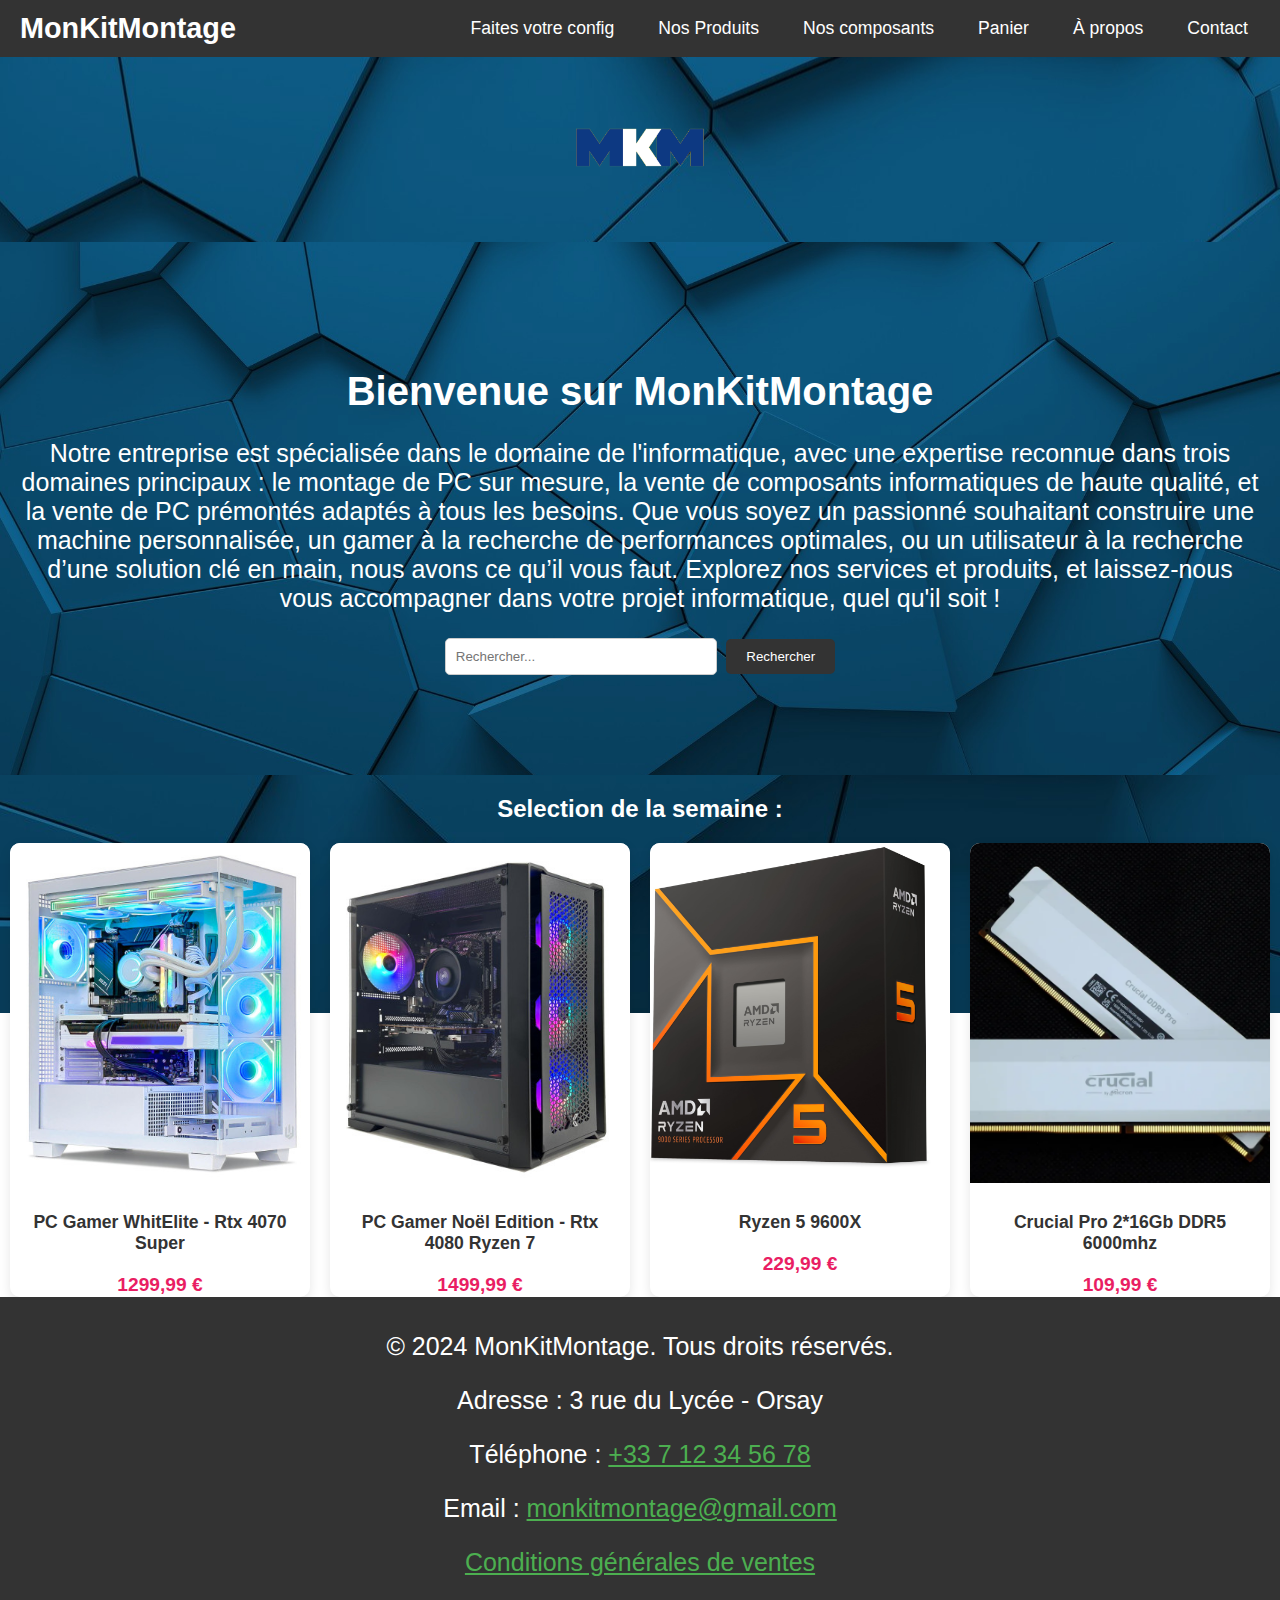
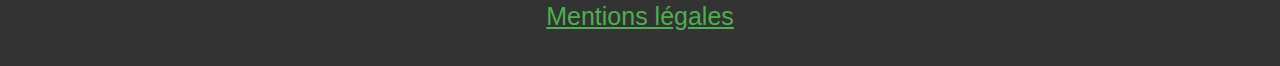
<file: index.html>
<!DOCTYPE html>
<html lang="fr">
    <head>
        <meta charset="UTF-8">
        <meta name="viewport" content="width=device-width, initial-scale=1.0">
        <title>MonKitMontage</title>
        <link rel="stylesheet" href="index.css">
        <script src="loadingPage.js" defer></script>
    </head>
    <body>





        <!-- Navigation Bar -->
        <nav class="navbar">
            <div class="navbar-left">
                <a href="index.html" class="logo">MonKitMontage</a>
            </div>
            <div class="navbar-right">
                <a href="request.html">Faites votre config</a>
                <a href="NosProduits.html">Nos Produits</a>
                <a href="Noscomposants.html">Nos composants</a>
                <a href="Panier.html">Panier</a>
                <a href="about.html">À propos</a>
                <a href="contact.html">Contact</a>
            </div>
        </nav>
    

    <div class="logo-container">
        <a href="index.html">
            <img src="mkm-sans-fond.png" alt="Logo MKM">
        </a>
    </div>

    <div id="loading-screen" class="loading">
        <div class="spinner"></div>
    </div>
    
    

    <!-- Main Content -->
    <header class="header">
        <div class="content">
            <h1>Bienvenue sur MonKitMontage</h1>
            <p>Notre entreprise est spécialisée dans le domaine de l'informatique, avec une expertise reconnue dans trois domaines principaux : le montage de PC sur mesure, la vente de composants informatiques de haute qualité, et la vente de PC prémontés adaptés à tous les besoins. Que vous soyez un passionné souhaitant construire une machine personnalisée, un gamer à la recherche de performances optimales, ou un utilisateur à la recherche d’une solution clé en main, nous avons ce qu’il vous faut.
                Explorez nos services et produits, et laissez-nous vous accompagner dans votre projet informatique, quel qu'il soit !</p>
            <div class="search-bar">
                <input type="text" placeholder="Rechercher..." />
                <button>Rechercher</button>
            </div>
        </div>
    </header>

    <section id="product-list">
        <h2>Selection de la semaine :</h2>
        <div class="product-grid">
            <div class="card">
                <img src="pc-gamer-blackmax-RTX-4070.jpg" alt="Produit 1" class="card-img">
                <div class="card-content">
                    <h3>PC Gamer WhitElite - Rtx 4070 Super</h3>
                    <p class="price">1299,99 €</p>
                </div>
            </div>
            <div class="card">
                <img src="pc-gamer-noel.jpg" alt="Produit 2" class="card-img">
                <div class="card-content">
                    <h3>PC Gamer Noël Edition - Rtx 4080 Ryzen 7 </h3>
                    <p class="price">1499,99 €</p>
                </div>
            </div>
            <div class="card">
                <img src="Ryzen 5 9600x.jpg" alt="Produit 3" class="card-img">
                <div class="card-content">
                    <h3>Ryzen 5 9600X</h3>
                    <p class="price">229,99 €</p>
                </div>
            </div>
            <div class="card">
                <img src="Crucial-DDR5-Pro-Overclocking_Bare-1024x768.jpeg" alt="Produit 4" class="card-img">
                <div class="card-content">
                    <h3>Crucial Pro 2*16Gb DDR5 6000mhz</h3>
                    <p class="price">109,99 €</p>
                </div>
            </div>
        </div>


        
    </section>




    <!-- Footer -->
    <footer>
        <p>© 2024 MonKitMontage. Tous droits réservés.</p>
        <p>Adresse : 3 rue du Lycée - Orsay</p>
        <p>Téléphone : <a href="tel:+33712345678" style="color: #4CAF50;">+33 7 12 34 56 78</a></p>
        <p>Email : <a href="mailto:monkitmontage@gmail.com" style="color: #4CAF50;">monkitmontage@gmail.com</a></p>    
        <a href="CGVMonKitMontage.pdf" style="color: #4CAF50;"><p>Conditions générales de ventes</p></a>
        <a href="fiche_pratique_rgpd.pdf" style="color: #4CAF50;"><p>Mentions légales</p></a>
    </footer>
</body>
</html>
</file>
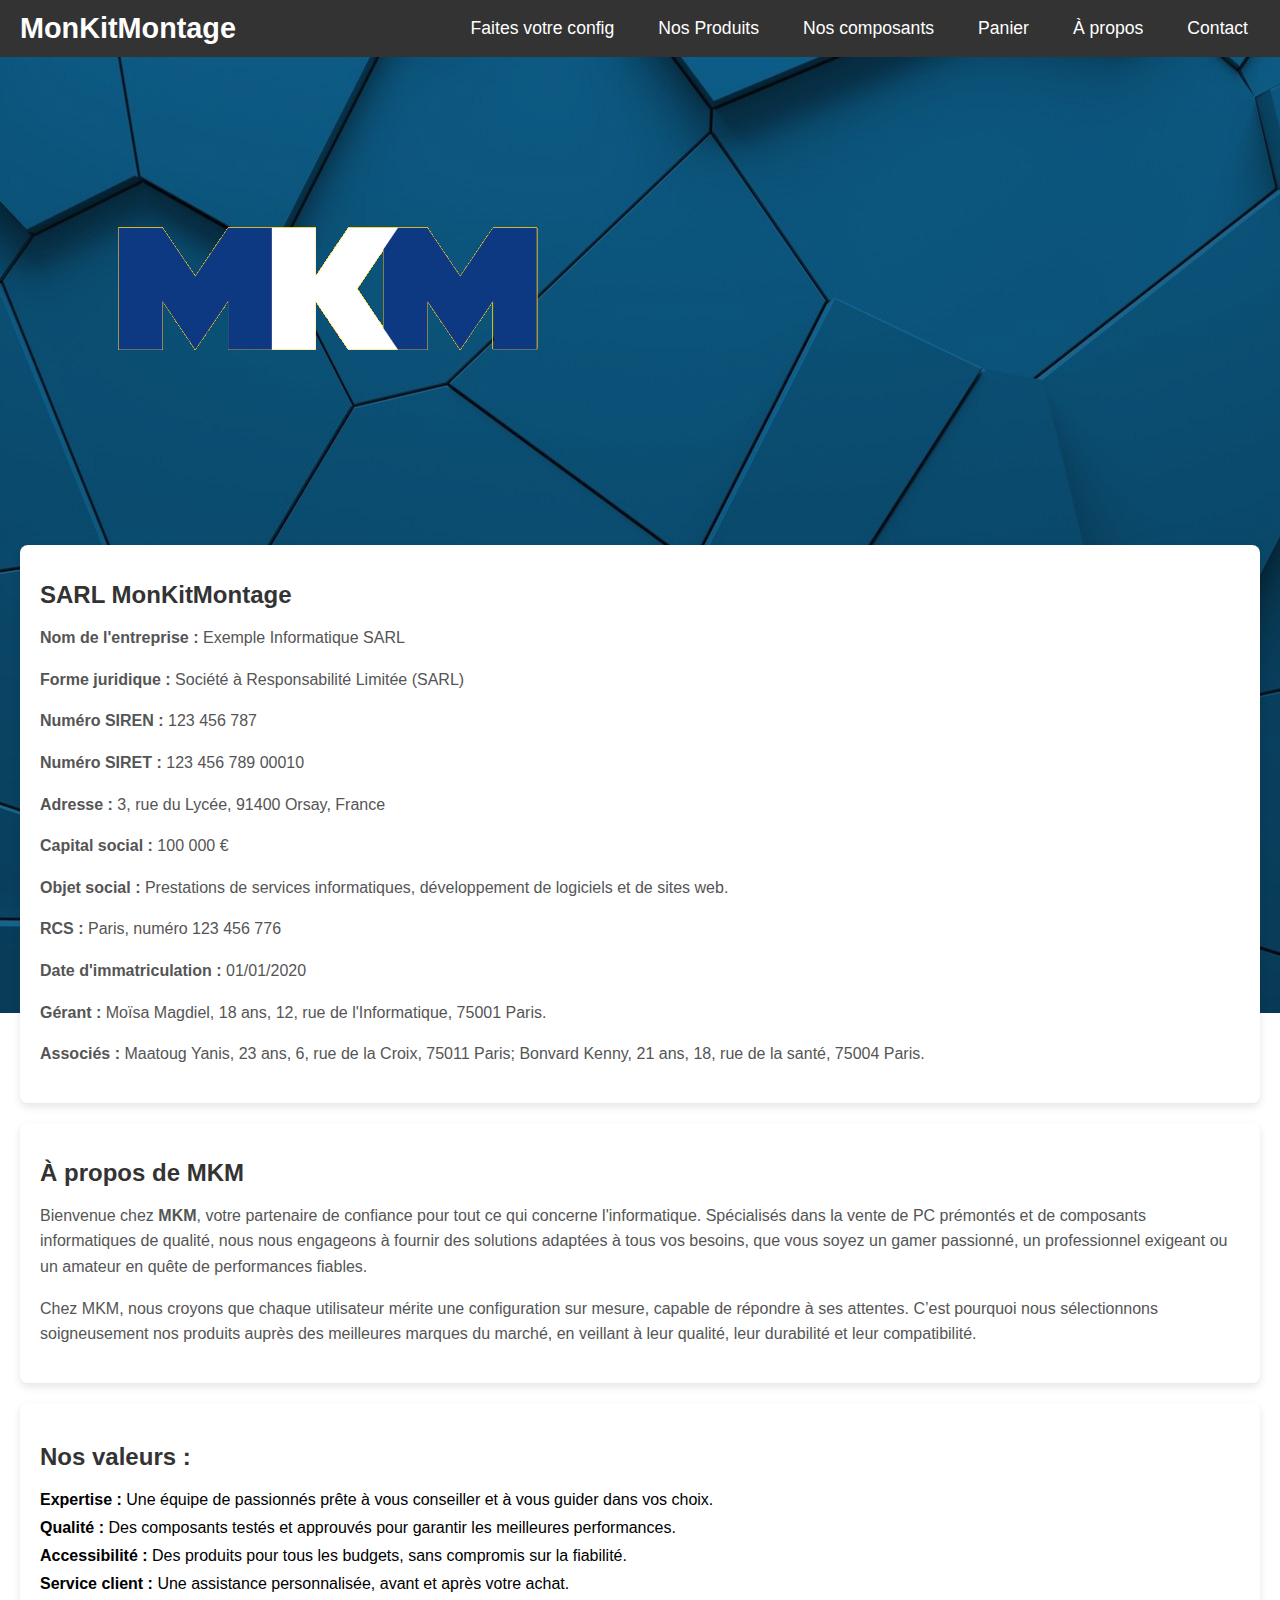
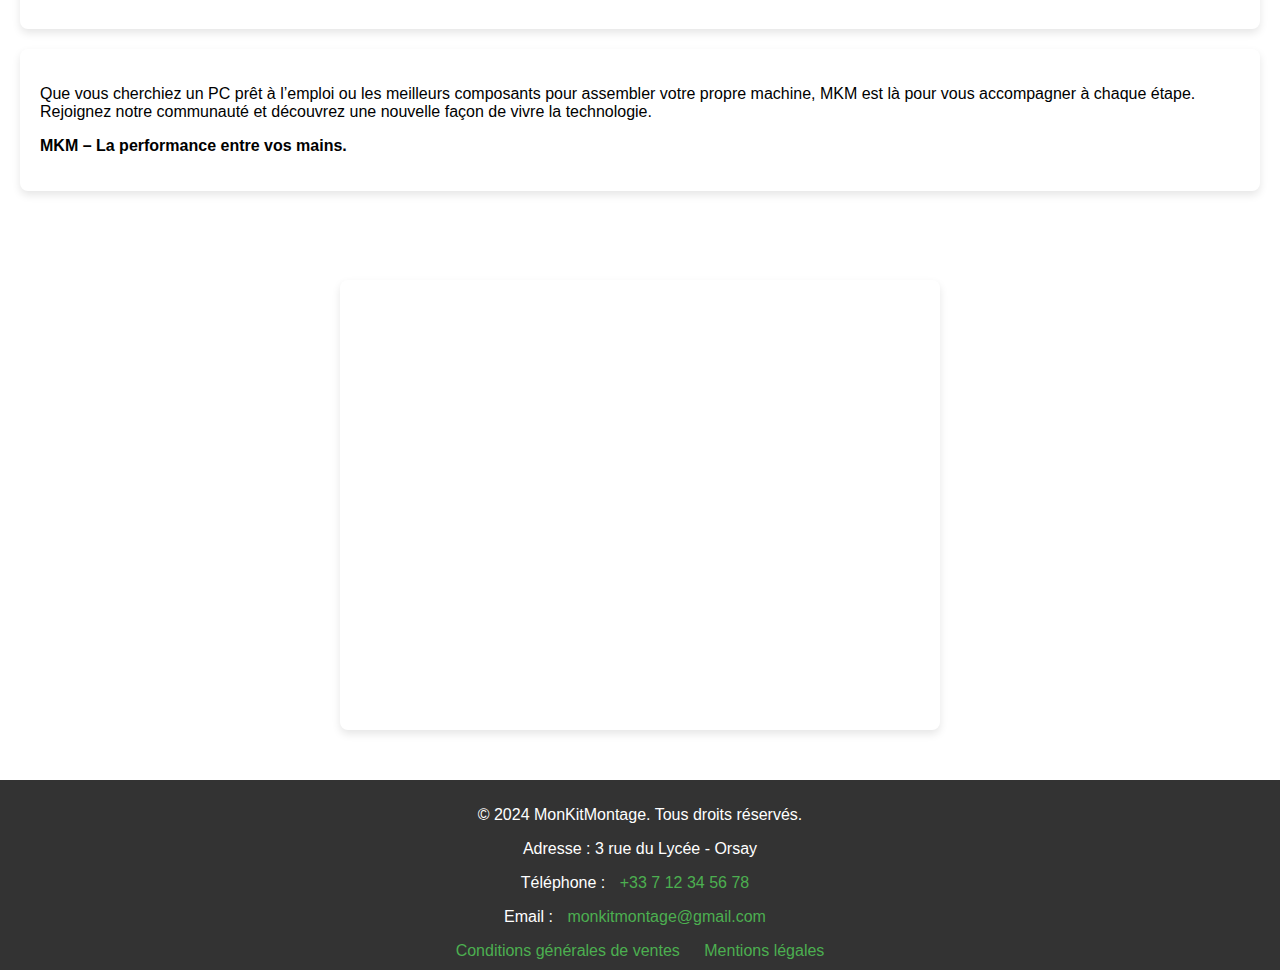
<file: about.html>
<!DOCTYPE html>
<html lang="fr">
<head>
    <meta charset="UTF-8">
    <meta name="viewport" content="width=device-width, initial-scale=1.0">
    <title>À propos - MonKitMontage</title>
    <link rel="stylesheet" href="about.css">
    <script src="loadingPage.js" defer></script>
</head>

<body>

    <nav class="navbar">
        <div class="navbar-left">
            <a href="index.html" class="logo">MonKitMontage</a>
        </div>
        <div class="navbar-right">
            <a href="request.html">Faites votre config</a>
            <a href="NosProduits.html">Nos Produits</a>
            <a href="Noscomposants.html">Nos composants</a>
            <a href="Panier.html">Panier</a>
            <a href="about.html">À propos</a>
            <a href="contact.html">Contact</a>
        </div>
    </nav>

    <div id="loading-screen" class="loading">
        <div class="spinner"></div>
    </div>

    <!-- Logo Section -->
    <div class="logo-container">
        <a href="index.html">
            <img src="mkm-sans-fond.png" alt="Logo MKM">
        </a>
    </div>

    <!-- Information SARL Section -->
    <section id="SARL">
        <div class="section-box">
            <h1>SARL MonKitMontage</h1>
            <div class="section-content">
                <p><strong>Nom de l'entreprise :</strong> Exemple Informatique SARL</p>
                <p><strong>Forme juridique :</strong> Société à Responsabilité Limitée (SARL)</p>
                <p><strong>Numéro SIREN :</strong> 123 456 787</p>
                <p><strong>Numéro SIRET :</strong> 123 456 789 00010</p>
                <p><strong>Adresse :</strong> 3, rue du Lycée, 91400 Orsay, France</p>
                <p><strong>Capital social :</strong> 100 000 €</p>
                <p><strong>Objet social :</strong> Prestations de services informatiques, développement de logiciels et de sites web.</p>
                <p><strong>RCS :</strong> Paris, numéro 123 456 776</p>
                <p><strong>Date d'immatriculation :</strong> 01/01/2020</p>
                <p><strong>Gérant :</strong> Moïsa Magdiel, 18 ans, 12, rue de l'Informatique, 75001 Paris.</p>
                <p><strong>Associés :</strong> Maatoug Yanis, 23 ans, 6, rue de la Croix, 75011 Paris; Bonvard Kenny, 21 ans, 18, rue de la santé, 75004 Paris.</p>
            </div>
        </div>
    </section>

    <!-- About Us Section -->
    <section id="about-us">
        <div class="section-box">
            <h1>À propos de MKM</h1>
            <div class="section-content">
                <p>
                    Bienvenue chez <strong>MKM</strong>, votre partenaire de confiance pour tout ce qui concerne l'informatique.
                    Spécialisés dans la vente de PC prémontés et de composants informatiques de qualité, nous nous engageons à fournir 
                    des solutions adaptées à tous vos besoins, que vous soyez un gamer passionné, un professionnel exigeant ou un 
                    amateur en quête de performances fiables.
                </p>
                <p>
                    Chez MKM, nous croyons que chaque utilisateur mérite une configuration sur mesure, capable de répondre à ses attentes. 
                    C’est pourquoi nous sélectionnons soigneusement nos produits auprès des meilleures marques du marché, en veillant à leur 
                    qualité, leur durabilité et leur compatibilité.
                </p>
            </div>
        </div>

        <!-- Company Values Section -->
        <div class="section-box">
            <h2>Nos valeurs :</h2>
            <ul class="values-list">
                <li><strong>Expertise :</strong> Une équipe de passionnés prête à vous conseiller et à vous guider dans vos choix.</li>
                <li><strong>Qualité :</strong> Des composants testés et approuvés pour garantir les meilleures performances.</li>
                <li><strong>Accessibilité :</strong> Des produits pour tous les budgets, sans compromis sur la fiabilité.</li>
                <li><strong>Service client :</strong> Une assistance personnalisée, avant et après votre achat.</li>
            </ul>
        </div>

        <!-- Final Call Section -->
        <div class="section-box">
            <p>
                Que vous cherchiez un PC prêt à l’emploi ou les meilleurs composants pour assembler votre propre machine, MKM est là 
                pour vous accompagner à chaque étape. Rejoignez notre communauté et découvrez une nouvelle façon de vivre la technologie.
            </p>
            <p><strong>MKM – La performance entre vos mains.</strong></p>
        </div>
    </section>

    <section id="google-map">
        <h4>Notre localisation</h4>
        <div class="map-container">
            <iframe 
                src="https://www.google.com/maps/embed?pb=!1m18!1m12!1m3!1d2633.470184106932!2d2.1846014125431488!3d48.69649347119106!2m3!1f0!2f0!3f0!3m2!1i1024!2i768!4f13.1!3m3!1m2!1s0x47e5d61d23709a97%3A0x6c4d133ec9cf2725!2s3%20Rue%20du%20Lyc%C3%A9e%2C%2091400%20Orsay!5e0!3m2!1sfr!2sfr!4v1733751998031!5m2!1sfr!2sfr" 
                width="600" 
                height="450" 
                style="border:0;" 
                allowfullscreen="" 
                loading="lazy" 
                referrerpolicy="no-referrer-when-downgrade">
            </iframe>
        </div>
    </section>

    <!-- Footer Section -->
    <footer>
        <div class="footer-content">
            <p>© 2024 MonKitMontage. Tous droits réservés.</p>
            <p>Adresse : 3 rue du Lycée - Orsay</p>
            <p>Téléphone : <a href="tel:+33712345678" style="color: #4CAF50;">+33 7 12 34 56 78</a></p>
            <p>Email : <a href="mailto:monkitmontage@gmail.com" style="color: #4CAF50;">monkitmontage@gmail.com</a></p>    
            <a href="CGVMonKitMontage.pdf" style="color: #4CAF50;">Conditions générales de ventes</a>
            <a href="fiche_pratique_rgpd.pdf" style="color: #4CAF50;">Mentions légales</a>
        </div>
    </footer>

</body>
</html>
</file>
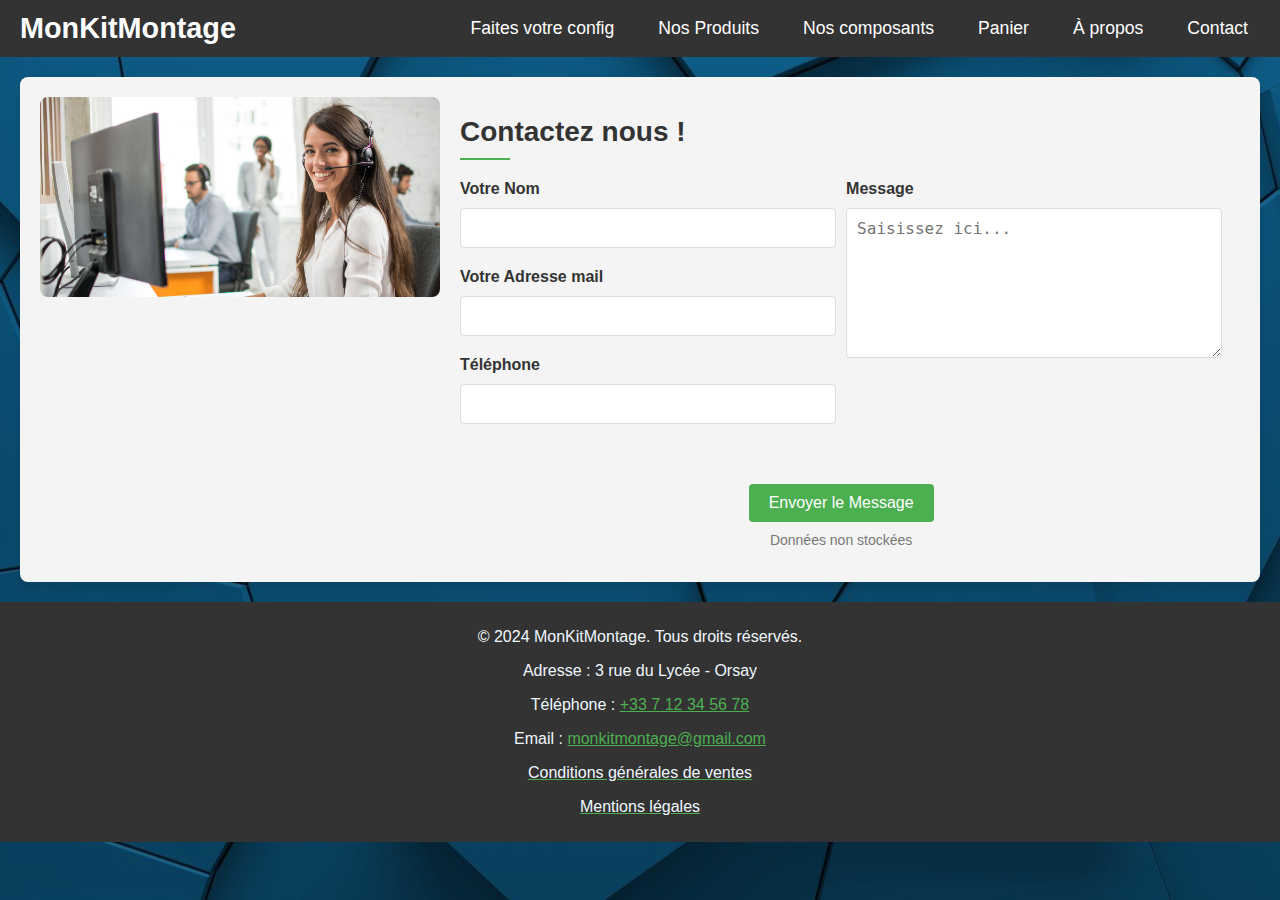
<file: Contact.html>
<!DOCTYPE html>
<html lang="en">
<head>
    <meta charset="UTF-8">
    <meta name="viewport" content="width=device-width, initial-scale=1.0">
    <title>Contact</title>
    <link rel="stylesheet" href="Contact.css">
    <script src="loadingPage.js"></script>
</head>
<body>


      <!-- Navigation Bar -->
      <nav class="navbar">
        <div class="navbar-left">
            <a href="index.html" class="logo">MonKitMontage</a>
        </div>
        <div class="navbar-right">
            <a href="request.html">Faites votre config</a>
            <a href="NosProduits.html">Nos Produits</a>
            <a href="Noscomposants.html">Nos composants</a>
            <a href="Panier.html">Panier</a>
            <a href="about.html">À propos</a>
            <a href="contact.html">Contact</a>
        </div>
    </nav>


    <!-- Section image avec Formulaire -->
    <div id="box">
        <img src="Contact-Service-Client-Telephone-SAV-Service-Electromenager.jpg" alt="Hotline" width="400px" height="400px">
        <div class="text">
            <form action="">
                <h1>Contactez nous !</h1>
                <div class="separation"></div>
                <div class="corps-formulaire">
                    <div class="gauche">
                        <div class="groupe">
                            <label>Votre Nom</label>
                            <input type="text">
                        </div>
                        <div class="groupe">
                            <label>Votre Adresse mail</label>
                            <input type="text">
                        </div>
                        <div class="groupe">
                            <label>Téléphone</label>
                            <input type="text">
                        </div>
                    </div>
                    <div class="droite">
                        <div class="groupe">
                            <label>Message</label>
                            <textarea placeholder="Saisissez ici..."></textarea>
                        </div>
                    </div>
                </div>
                
                <div class="pied-formulaire" align="center">
                    <button>Envoyer le Message</button>
                    <p>Données non stockées</p>
                </div>
            </form>
        </div>
    </div>


<footer>
    <p>© 2024 MonKitMontage. Tous droits réservés.</p>
    <p>Adresse : 3 rue du Lycée - Orsay</p>
    <p>Téléphone : <a href="tel:+33712345678" style="color: #4CAF50;">+33 7 12 34 56 78</a></p>
    <p>Email : <a href="mailto:monkitmontage@gmail.com" style="color: #4CAF50;">monkitmontage@gmail.com</a></p>    
    <a href="CGVMonKitMontage.pdf" style="color: #4CAF50;"><p>Conditions générales de ventes</p></a>
    <a href="fiche_pratique_rgpd.pdf" style="color: #4CAF50;"><p>Mentions légales</p></a>
</footer>
    
</body>
</html>
</file>
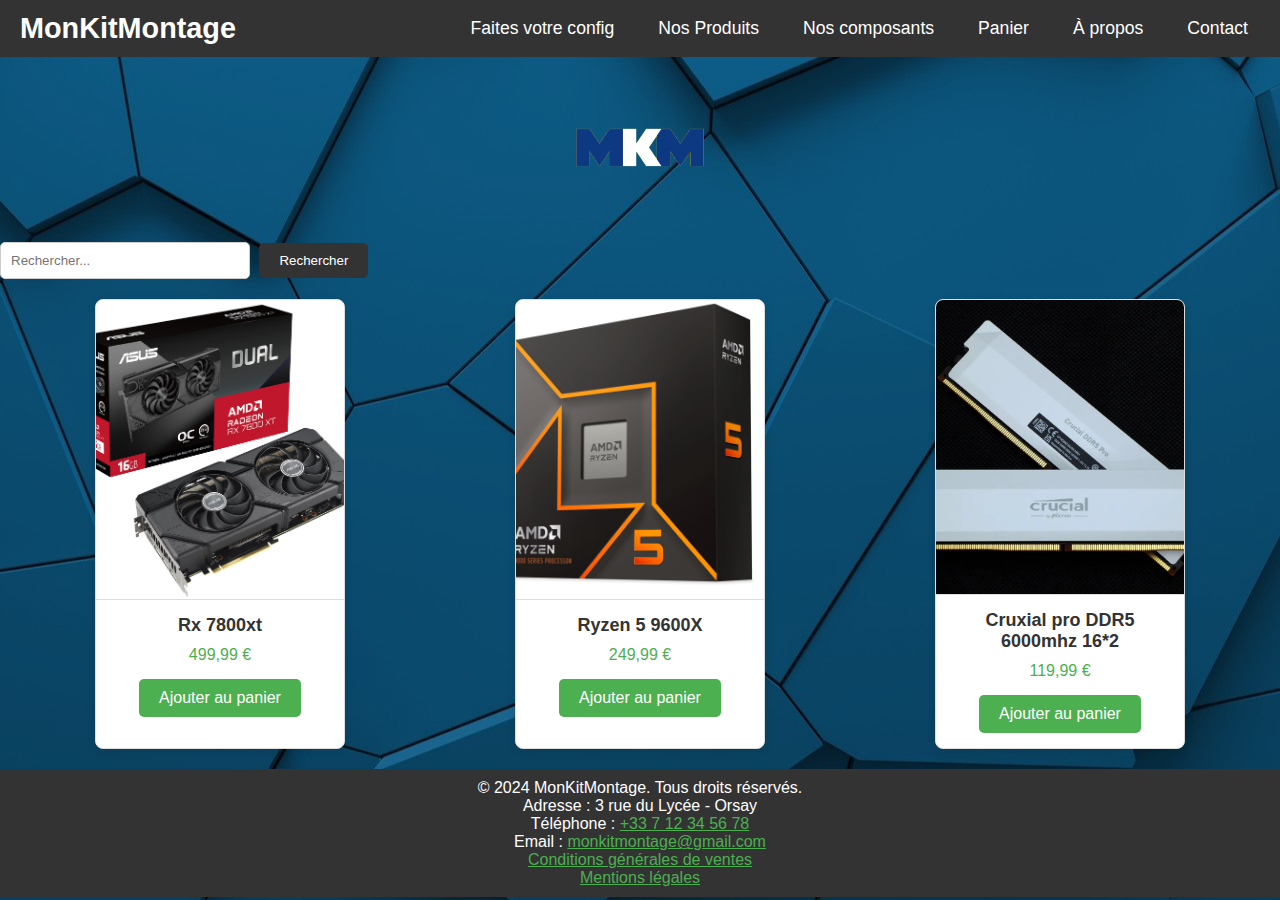
<file: Noscomposants.html>
<!DOCTYPE html>
<html lang="en">
<head>
    <meta charset="UTF-8">
    <meta name="viewport" content="width=device-width, initial-scale=1.0">
    <title>nosproduits</title>
    <link rel="stylesheet" href="Noscomposants.css">
    <script src="loadingPage.js" defer></script>
    <script src="panier.js" defer></script>
</head>
<body>
      <!-- Navigation Bar -->
      <nav class="navbar">
        <div class="navbar-left">
            <a href="index.html" class="logo">MonKitMontage</a>
        </div>
        <div class="navbar-right">
            <a href="request.html">Faites votre config</a>
            <a href="NosProduits.html">Nos Produits</a>
            <a href="Noscomposants.html">Nos composants</a>
            <a href="Panier.html">Panier</a>
            <a href="about.html">À propos</a>
            <a href="contact.html">Contact</a>
        </div>
    </nav>
    

    <div class="logo-container">
        <a href="index.html">
            <img src="mkm-sans-fond.png" alt="Logo MKM">
        </a>
    </div>

    <div id="loading-screen" class="loading">
        <div class="spinner"></div>
    </div>

    <div class="search-bar">
        <input type="text" placeholder="Rechercher..." />
        <button>Rechercher</button>
    </div>

    <div class="produits-container">
        <div class="produit-card">
            <img src="Rx 7800xt.jpg" alt="PC Gamer" class="produit-image">
            <div class="produit-info">
                <h2 class="produit-nom">Rx 7800xt</h2>
                <p class="produit-prix">499,99 €</p>
                <button onclick="ajouterAuPanier(4)" class="produit-btn">Ajouter au panier</button>
            </div>
        </div>

        <div class="produit-card">
            <img src="Ryzen 5 9600x.jpg" alt="Pc" class="produit-image">
            <div class="produit-info">
                <h2 class="produit-nom">Ryzen 5 9600X</h2>
                <p class="produit-prix"> 249,99 €</p>
                <button onclick="ajouterAuPanier(5)" class="produit-btn">Ajouter au panier</button>
            </div>
        </div>

        <div class="produit-card">
            <img src="Crucial-DDR5-Pro-Overclocking_Bare-1024x768.jpeg" alt="PC Portable" class="produit-image">
            <div class="produit-info">
                <h2 class="produit-nom">Cruxial pro DDR5 6000mhz 16*2</h2>
                <p class="produit-prix">119,99 €</p>
                <button onclick="ajouterAuPanier(6)" class="produit-btn">Ajouter au panier</button>
            </div>
        </div>
    </div>


 
       










    <footer>
        <p>© 2024 MonKitMontage. Tous droits réservés.</p>
        <p>Adresse : 3 rue du Lycée - Orsay</p>
        <p>Téléphone : <a href="tel:+33712345678" style="color: #4CAF50;">+33 7 12 34 56 78</a></p>
        <p>Email : <a href="mailto:monkitmontage@gmail.com" style="color: #4CAF50;">monkitmontage@gmail.com</a></p>    
        <a href="CGVMonKitMontage.pdf" style="color: #4CAF50;"><p>Conditions générales de ventes</p></a>
        <a href="fiche_pratique_rgpd.pdf" style="color: #4CAF50;"><p>Mentions légales</p></a>
    </footer>
    
</body>
</html>
</file>
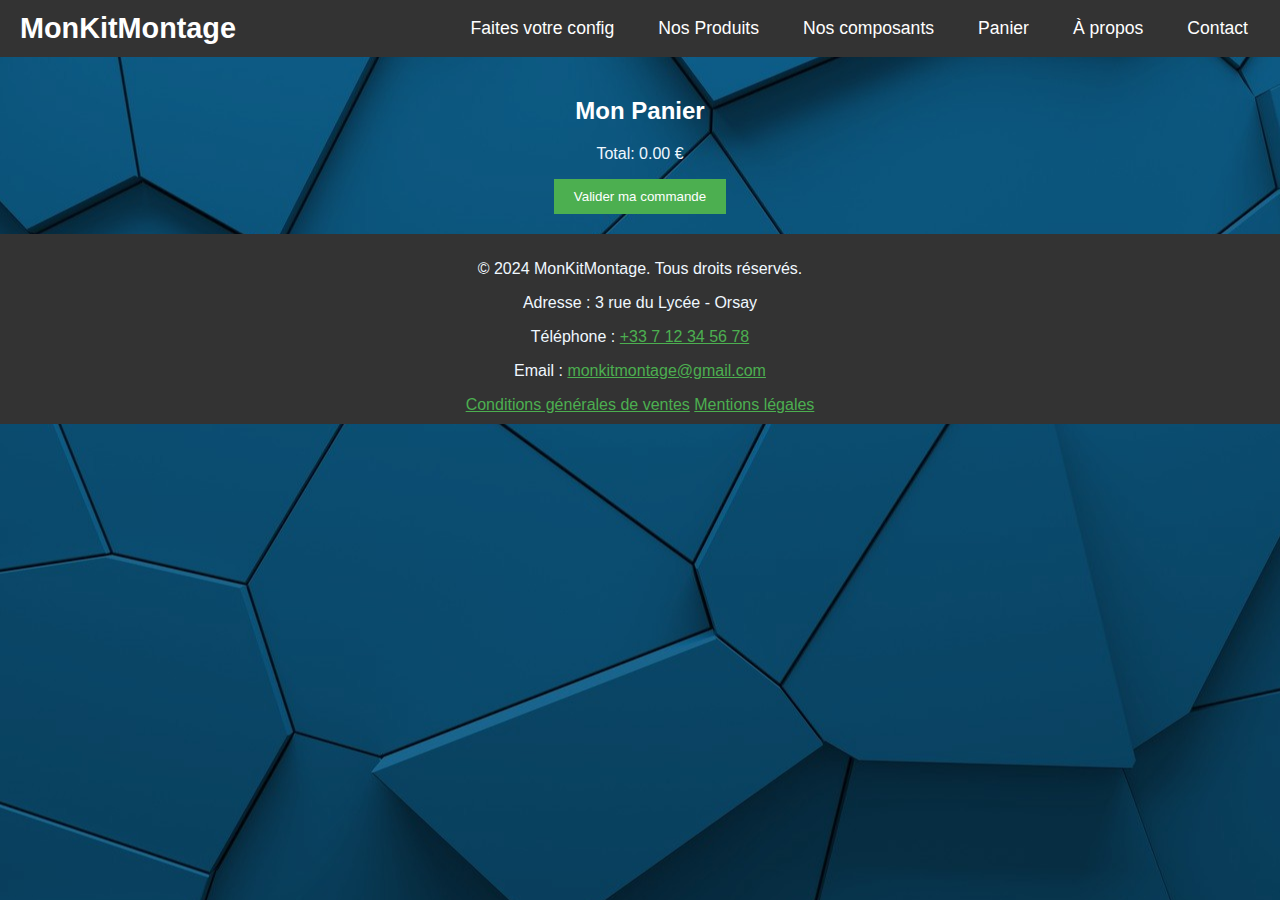
<file: Panier.html>
<!DOCTYPE html>
<html lang="fr">
<head>
    <meta charset="UTF-8">
    <meta name="viewport" content="width=device-width, initial-scale=1.0">
    <title>Mon Panier</title>
    <link rel="stylesheet" href="panier.css">
    <script src="loadingPage.js" defer></script> <!-- Ajout de 'defer' pour garantir que le script se charge après le contenu -->
</head>
<body>

      <!-- Navigation Bar -->
      <nav class="navbar">
        <div class="navbar-left">
            <a href="index.html" class="logo">MonKitMontage</a>
        </div>
        <div class="navbar-right">
            <a href="request.html">Faites votre config</a>
            <a href="NosProduits.html">Nos Produits</a>
            <a href="Noscomposants.html">Nos composants</a>
            <a href="Panier.html">Panier</a>
            <a href="about.html">À propos</a>
            <a href="contact.html">Contact</a>
        </div>
    </nav>

    <!-- Contenu du panier -->
    <div class="panier-container">
        <h2>Mon Panier</h2>

        <div id="panierItems">
            <!-- Les articles du panier seront ajoutés ici dynamiquement -->
        </div>

        <div class="panier-total">
            <p id="total">Total: 0,00 €</p>
            <button id="validerPanier" onclick="validerPanier()">Valider ma commande</button>
        </div>
    </div>

    <!-- Footer -->
    <footer>
        <p>© 2024 MonKitMontage. Tous droits réservés.</p>
        <p>Adresse : 3 rue du Lycée - Orsay</p>
        <p>Téléphone : <a href="tel:+33712345678" style="color: #4CAF50;">+33 7 12 34 56 78</a></p>
        <p>Email : <a href="mailto:monkitmontage@gmail.com" style="color: #4CAF50;">monkitmontage@gmail.com</a></p>    
        <a href="CGVMonKitMontage.pdf" aria-label="Conditions générales de ventes" style="color: #4CAF50;">Conditions générales de ventes</a>
        <a href="fiche_pratique_rgpd.pdf" aria-label="Mentions légales" style="color: #4CAF50;">Mentions légales</a>
    </footer>

    <!-- Chargement du script JS -->
    <script src="panier.js"></script>

</body>
</html>
</file>
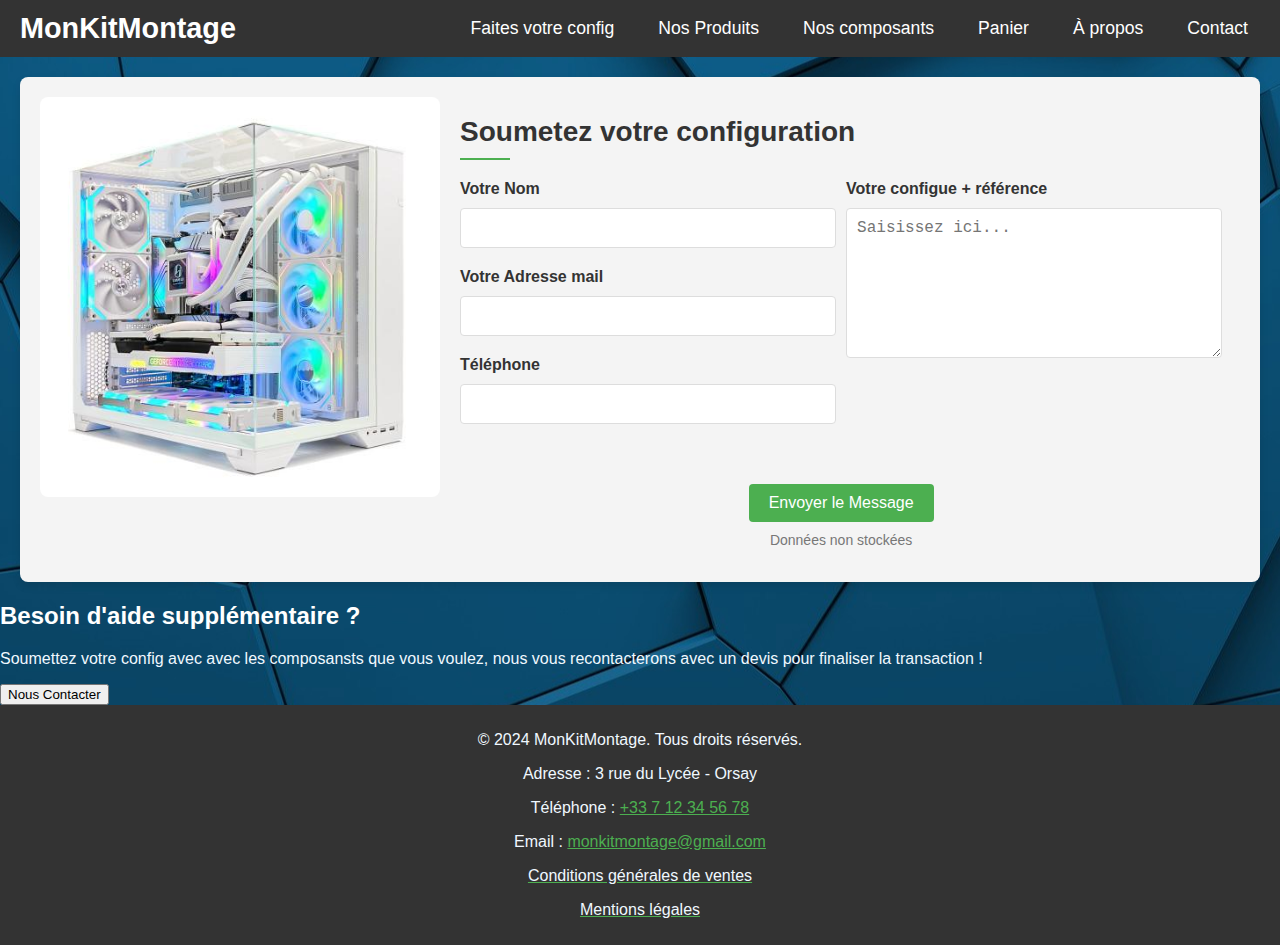
<file: request.html>
<!DOCTYPE html>
<html lang="en">
<head>
    <meta charset="UTF-8">
    <meta name="viewport" content="width=device-width, initial-scale=1.0">
    <title>Contact</title>
    <link rel="stylesheet" href="Contact.css">
    <script src="loadingPage.js"></script>
</head>
<body>


    <nav class="navbar">
        <div class="navbar-left">
            <a href="index.html" class="logo">MonKitMontage</a>
        </div>
        <div class="navbar-right">
            <a href="request.html">Faites votre config</a>
            <a href="NosProduits.html">Nos Produits</a>
            <a href="Noscomposants.html">Nos composants</a>
            <a href="Panier.html">Panier</a>
            <a href="about.html">À propos</a>
            <a href="contact.html">Contact</a>
        </div>
    </nav>


    <!-- Section image avec Formulaire -->
    <div id="box">
        <img src="pc-config.jpg" alt="Hotline" width="400px" height="400px">
        <div class="text">
            <form action="">
                <h1>Soumetez votre configuration</h1>
                <div class="separation"></div>
                <div class="corps-formulaire">
                    <div class="gauche">
                        <div class="groupe">
                            <label>Votre Nom</label>
                            <input type="text">
                        </div>
                        <div class="groupe">
                            <label>Votre Adresse mail</label>
                            <input type="text">
                        </div>
                        <div class="groupe">
                            <label>Téléphone</label>
                            <input type="text">
                        </div>
                    </div>
                    <div class="droite">
                        <div class="groupe">
                            <label>Votre configue + référence</label>
                            <textarea placeholder="Saisissez ici..."></textarea>
                        </div>
                    </div>
                </div>
                
                <div class="pied-formulaire" align="center">
                    <button>Envoyer le Message</button>
                    <p>Données non stockées</p>
                </div>
            </form>
        </div>
    </div>


<div class="additional-box">
    <h2>Besoin d'aide supplémentaire ?</h2>
    <p>Soumettez votre config avec avec les composansts que vous voulez, nous vous recontacterons avec un devis pour finaliser la transaction !</p>
    <button onclick="location.href='mailto:monkitmontage@gmail.com';">Nous Contacter</button>
</div>




<footer>
    <p>© 2024 MonKitMontage. Tous droits réservés.</p>
    <p>Adresse : 3 rue du Lycée - Orsay</p>
    <p>Téléphone : <a href="tel:+33712345678" style="color: #4CAF50;">+33 7 12 34 56 78</a></p>
    <p>Email : <a href="mailto:monkitmontage@gmail.com" style="color: #4CAF50;">monkitmontage@gmail.com</a></p>    
    <a href="CGVMonKitMontage.pdf" style="color: #4CAF50;"><p>Conditions générales de ventes</p></a>
    <a href="fiche_pratique_rgpd.pdf" style="color: #4CAF50;"><p>Mentions légales</p></a>
</footer>
    
</body>
</html>
</file>
<file: about.css>
/* Style général de la page */
body {
    background: url('background.jpg') no-repeat center center fixed;
    font-family: Arial, sans-serif;
    margin: 0;
    padding: 0;
}

/* Navbar */
/* Navbar */
.navbar {
    display: flex;
    justify-content: space-between;
    align-items: center;
    background-color: #333;
    padding: 10px 20px;
    position: sticky;
    top: 0;
    z-index: 100;
    transition: background-color 0.3s ease;
}

.navbar-left .logo {
    font-size: 1.8rem;
    font-weight: bold;
    color: #fff;
    text-decoration: none;
    transition: color 0.3s ease;
}

.navbar-left .logo:hover {
    color: #4CAF50; /* Changement de couleur sur hover */
}

.navbar-right {
    display: flex;
    gap: 20px;
}

.navbar-right a {
    font-size: 1.1rem;
    color: #fff;
    text-decoration: none;
    padding: 8px 12px;
    border-radius: 5px;
    transition: background-color 0.3s ease, color 0.3s ease;
}

.navbar-right a:hover {
    background-color: #4CAF50; /* Couleur de survol */
    color: #fff; /* Texte blanc au survol */
}

/* Adaptation mobile */
@media (max-width: 768px) {
    .navbar {
        flex-direction: column;
        align-items: flex-start;
    }

    .navbar-left {
        margin-bottom: 10px;
    }

    .navbar-right {
        width: 100%;
        display: block;
    }

    .navbar-right a {
        display: block;
        padding: 10px 15px;
        width: 100%;
        text-align: left;
    }
}

/* Section Box */
.section-box {
    background-color: white;
    margin: 20px;
    padding: 20px;
    border-radius: 8px;
    box-shadow: 0 4px 8px rgba(0, 0, 0, 0.1);
}

/* Header inside sections */
.section-box h1,
.section-box h2 {
    font-size: 24px;
    color: #333;
}

/* Section content */
.section-content p {
    font-size: 16px;
    line-height: 1.6;
    color: #555;
}

/* Company Values */
.values-list {
    list-style: none;
    padding: 0;
}

.values-list li {
    margin: 10px 0;
}

/* Footer */
footer {
    text-align: center;
    padding: 10px;
    background-color: #333;
    color: white;
    position: relative;
}

footer a {
    color: white;
    text-decoration: none;
    margin: 0 10px;
}

/* Section Google Maps */
#google-map {
    margin: 50px 0; /* Espacement vertical */
    text-align: center; /* Centrer le contenu */
}

#google-map h2 {
    font-size: 2rem;
    color: #333;
    margin-bottom: 20px;
}

.map-container {
    display: flex;
    justify-content: center; /* Centrer la carte */
    align-items: center;
}

iframe {
    border: 1px solid #ddd; /* Bordure légère pour délimiter la carte */
    border-radius: 8px; /* Coins arrondis */
    box-shadow: 0 4px 8px rgba(0, 0, 0, 0.1); /* Ombre pour un effet moderne */
}

h4{

    color: white;
}
</file>
<file: Contact.css>
body {
    background: url('background.jpg') no-repeat center center fixed;
  }
  

body, html {
    margin: 0;
    padding: 0;
    font-family: Arial, sans-serif;
}

/* Navbar */
.navbar {
    display: flex;
    justify-content: space-between;
    align-items: center;
    background-color: #333;
    padding: 10px 20px;
    position: sticky;
    top: 0;
    z-index: 100;
    transition: background-color 0.3s ease;
}

.navbar-left .logo {
    font-size: 1.8rem;
    font-weight: bold;
    color: #fff;
    text-decoration: none;
    transition: color 0.3s ease;
}

.navbar-left .logo:hover {
    color: #4CAF50; /* Changement de couleur sur hover */
}

.navbar-right {
    display: flex;
    gap: 20px;
}

.navbar-right a {
    font-size: 1.1rem;
    color: #fff;
    text-decoration: none;
    padding: 8px 12px;
    border-radius: 5px;
    transition: background-color 0.3s ease, color 0.3s ease;
}

.navbar-right a:hover {
    background-color: #4CAF50; /* Couleur de survol */
    color: #fff; /* Texte blanc au survol */
}

/* Adaptation mobile */
@media (max-width: 768px) {
    .navbar {
        flex-direction: column;
        align-items: flex-start;
    }

    .navbar-left {
        margin-bottom: 10px;
    }

    .navbar-right {
        width: 100%;
        display: block;
    }

    .navbar-right a {
        display: block;
        padding: 10px 15px;
        width: 100%;
        text-align: left;
    }
}

.logo {
    font-size: 20px;
    font-weight: bold;
}

.header {
    background: url('background.jpg') no-repeat center center/cover;
    color: white;
    text-align: center;
    padding: 100px 20px;
}

.header h1 {
    font-size: 2.5em;
    margin-bottom: 10px;
}

.panier-container {
    padding: 20px;
    max-width: 800px;
    margin: 0 auto;
}

.panier-container h2 {
    text-align: center;
}

.panier-item {
    display: flex;
    justify-content: space-between;
    margin-bottom: 15px;
    padding: 10px;
    border-bottom: 1px solid #ccc;
}

.panier-item p {
    margin: 0;
}

.panier-total {
    margin-top: 20px;
    text-align: center;
}

#validerPanier {
    background-color: #4CAF50;
    color: white;
    padding: 10px 20px;
    border: none;
    cursor: pointer;
}

#validerPanier:hover {
    background-color: #45a049;
}

footer {
    text-align: center;
    padding: 10px;
    background-color: #333;
    color: white;
    position: relative;
}


h2{


    color: white;
}

p{

    color: aliceblue;
}


/* Style général pour le conteneur principal */
#box {
    display: flex;
    justify-content: space-between;
    align-items: center;
    margin: 20px;
    padding: 20px;
    border-radius: 8px;
    background-color: #f4f4f4;
    box-shadow: 0 4px 8px rgba(0, 0, 0, 0.1);
}

/* Image à gauche */
#box img {
    max-width: 100%;
    height: auto;
    border-radius: 8px;
}

/* Conteneur de texte/formulaire */
.text {
    flex: 1;
    margin-left: 20px;
}

/* Titre du formulaire */
.text h1 {
    font-size: 28px;
    color: #333;
    margin-bottom: 10px;
}

/* Séparation sous le titre */
.separation {
    width: 50px;
    height: 2px;
    background-color: #4CAF50;
    margin-bottom: 20px;
}

/* Corps du formulaire */
.corps-formulaire {
    display: flex;
    justify-content: space-between;
}

/* Partie gauche du formulaire */
.gauche {
    flex: 1;
    margin-right: 10px;
}

/* Partie droite du formulaire */
.droite {
    flex: 1;
}

/* Groupes de champs de formulaire */
.groupe {
    margin-bottom: 15px;
}

/* Labels des champs */
.groupe label {
    display: block;
    font-weight: bold;
    margin-bottom: 5px;
    color: #333;
}

/* Champs de texte et de saisie */
.groupe input, .groupe textarea {
    width: 100%;
    padding: 10px;
    margin: 5px 0;
    border: 1px solid #ddd;
    border-radius: 4px;
    font-size: 16px;
    box-sizing: border-box;
}

/* Champ textarea (Message) */
textarea {
    height: 150px;
    resize: vertical;
}

/* Pied du formulaire */
.pied-formulaire {
    text-align: center;
    margin-top: 20px;
}

/* Bouton d'envoi */
.pied-formulaire button {
    padding: 10px 20px;
    background-color: #4CAF50;
    color: white;
    border: none;
    border-radius: 4px;
    font-size: 16px;
    cursor: pointer;
    transition: background-color 0.3s;
}

.pied-formulaire button:hover {
    background-color: #45a049;
}

/* Texte au bas du formulaire */
.pied-formulaire p {
    margin-top: 10px;
    font-size: 14px;
    color: #777;
}

footer {
    text-align: center;
    padding: 10px;
    background-color: #333;
    color: white;
    position: relative;
}

#box {
    display: flex;
    flex-wrap: wrap; /* Permet au contenu de s'empiler sur les petits écrans */
    justify-content: center;
    align-items: flex-start;
    margin: 20px;
    padding: 20px;
    border-radius: 8px;
    background-color: #f4f4f4;
    box-shadow: 0 4px 8px rgba(0, 0, 0, 0.1);
}

/* Image à gauche */
#box img {
    max-width: 100%;
    height: auto;
    border-radius: 8px;
    margin-bottom: 20px; /* Ajoute un espacement sous l'image pour les petits écrans */
}

/* Conteneur de texte/formulaire */
.text {
    flex: 1;
    min-width: 300px; /* Largeur minimale pour éviter des éléments trop petits */
    margin-left: 20px;
}

/* Titre du formulaire */
.text h1 {
    font-size: 28px;
    color: #333;
    margin-bottom: 10px;
}

/* Séparation sous le titre */
.separation {
    width: 50px;
    height: 2px;
    background-color: #4CAF50;
    margin-bottom: 20px;
}

/* Corps du formulaire */
.corps-formulaire {
    display: flex;
    flex-wrap: wrap; /* Les sections passent à la ligne sur les petits écrans */
    justify-content: space-between;
}

/* Partie gauche et droite du formulaire */
.gauche, .droite {
    flex: 1;
    min-width: 300px; /* Largeur minimale pour garantir une bonne lisibilité */
    margin-bottom: 20px;
}

/* Groupes de champs de formulaire */
.groupe {
    margin-bottom: 15px;
}

/* Labels des champs */
.groupe label {
    display: block;
    font-weight: bold;
    margin-bottom: 5px;
    color: #333;
}

/* Champs de texte et de saisie */
.groupe input, .groupe textarea {
    width: 100%;
    padding: 10px;
    margin: 5px 0;
    border: 1px solid #ddd;
    border-radius: 4px;
    font-size: 16px;
    box-sizing: border-box;
}

/* Champ textarea (Message) */
textarea {
    height: 150px;
    resize: vertical;
}

/* Pied du formulaire */
.pied-formulaire {
    text-align: center;
    margin-top: 20px;
}

/* Bouton d'envoi */
.pied-formulaire button {
    padding: 10px 20px;
    background-color: #4CAF50;
    color: white;
    border: none;
    border-radius: 4px;
    font-size: 16px;
    cursor: pointer;
    transition: background-color 0.3s;
}

.pied-formulaire button:hover {
    background-color: #45a049;
}

/* Texte au bas du formulaire */
.pied-formulaire p {
    margin-top: 10px;
    font-size: 14px;
    color: #777;
}

/* Responsive : Ajustement pour les écrans de moins de 768px */
@media (max-width: 768px) {
    #box {
        flex-direction: column; /* Les éléments s'empilent verticalement */
        align-items: center;
    }

    .text {
        margin-left: 0; /* Supprime la marge gauche */
    }

    .corps-formulaire {
        flex-direction: column; /* Les sections passent à la ligne */
    }

    .gauche, .droite {
        margin-bottom: 10px;
    }

    .pied-formulaire button {
        width: 100%; /* Bouton pleine largeur */
    }
}

/* Responsive : Ajustement pour les écrans de moins de 480px */
@media (max-width: 480px) {
    .text h1 {
        font-size: 22px;
    }

    .groupe input, .groupe textarea {
        font-size: 14px;
        padding: 8px;
    }

    .pied-formulaire button {
        font-size: 14px;
        padding: 8px 10px;
    }
}
</file>
<file: Noscomposants.css>
body {
    background: url('background.jpg') no-repeat center center fixed;
  }
  

body, html {
    margin: 0;
    padding: 0;
    font-family: Arial, sans-serif;
}

/* Styles globaux */
* {
    margin: 0;
    padding: 0;
    box-sizing: border-box;
}

/* Navbar */
.navbar {
    display: flex;
    justify-content: space-between;
    align-items: center;
    background-color: #333;
    padding: 10px 20px;
    position: sticky;
    top: 0;
    z-index: 100;
    transition: background-color 0.3s ease;
}

.navbar-left .logo {
    font-size: 1.8rem;
    font-weight: bold;
    color: #fff;
    text-decoration: none;
    transition: color 0.3s ease;
}

.navbar-left .logo:hover {
    color: #4CAF50; /* Changement de couleur sur hover */
}

.navbar-right {
    display: flex;
    gap: 20px;
}

.navbar-right a {
    font-size: 1.1rem;
    color: #fff;
    text-decoration: none;
    padding: 8px 12px;
    border-radius: 5px;
    transition: background-color 0.3s ease, color 0.3s ease;
}

.navbar-right a:hover {
    background-color: #4CAF50; /* Couleur de survol */
    color: #fff; /* Texte blanc au survol */
}

/* Adaptation mobile */
@media (max-width: 768px) {
    .navbar {
        flex-direction: column;
        align-items: flex-start;
    }

    .navbar-left {
        margin-bottom: 10px;
    }

    .navbar-right {
        width: 100%;
        display: block;
    }

    .navbar-right a {
        display: block;
        padding: 10px 15px;
        width: 100%;
        text-align: left;
    }
}



.logo {
    font-size: 20px;
    font-weight: bold;
}

.header {
    background: url('background.jpg') no-repeat center center/cover;
    color: white;
    text-align: center;
    padding: 100px 20px;
}

.header h1 {
    font-size: 2.5em;
    margin-bottom: 10px;
}

.search-bar {
    margin-top: 20px;
}

.search-bar input {
    padding: 10px;
    width: 250px;
    border: 1px solid #ccc;
    border-radius: 5px;
}

.search-bar button {
    padding: 10px 20px;
    border: none;
    background-color: #333;
    color: white;
    cursor: pointer;
    border-radius: 5px;
    margin-left: 5px;
}

.search-bar button:hover {
    background-color: #555;
}

.shortcut {
    text-align: center;
    margin: 50px 0;
}

.shortcut img {
    max-width: 100%;
    height: auto;
    border-radius: 10px;
    box-shadow: 0 4px 8px rgba(0, 0, 0, 0.2);
}

.shortcut p {
    margin-top: 10px;
    font-size: 18px;
    color: #555;
}

footer {
    text-align: center;
    padding: 10px;
    background-color: #333;
    color: white;
    position: relative;
}


.logo-container {
    text-align: center;
    margin: 20px 0; /* Ajoute un espace au-dessus et en dessous */
}
  
.logo-container img {
    width: 200px; /* Redimensionne l'image (ajustez la taille selon vos besoins) */
    height: auto; /* Maintient les proportions de l'image */
}

/* Écran de chargement */
.loading {
    position: fixed;
    top: 0;
    left: 0;
    width: 100%;
    height: 100%;
    background-color: rgba(255, 255, 255, 0.8);
    display: flex;
    justify-content: center;
    align-items: center;
    z-index: 1000;
}

.spinner {
    border: 4px solid #f3f3f3;
    border-top: 4px solid #3498db;
    border-radius: 50%;
    width: 50px;
    height: 50px;
    animation: spin 1s linear infinite;
}

@keyframes spin {
    0% { transform: rotate(0deg); }
    100% { transform: rotate(360deg); }
}


.produits-container {
    display: flex;
    justify-content: space-around;
    align-items: flex-start;
    flex-wrap: wrap;
    gap: 20px;
    margin: 20px;
}

/* Carte produit */
.produit-card {
    width: 250px;
    height: 450px; /* Ajouté pour définir une hauteur fixe */
    border: 1px solid #ddd;
    border-radius: 8px;
    box-shadow: 0 2px 10px rgba(0, 0, 0, 0.1);
    overflow: hidden;
    background-color: #fff;
    text-align: center;
    display: flex;
    flex-direction: column; /* Pour empiler l'image et les infos verticalement */
    transition: transform 0.3s ease;
}

.produit-card:hover {
    transform: scale(1.05);
}

/* Image du produit */
.produit-image {
    width: 100%;
    height: 300px; /* Taille fixe pour toutes les images */
    object-fit: cover; /* L'image couvre la zone sans être déformée */
    border-bottom: 1px solid #ddd;
}

/* Informations produit */
.produit-info {
    padding: 15px;
    flex-grow: 1; /* Permet aux informations de prendre l'espace restant */
}

.produit-nom {
    font-size: 18px;
    font-weight: bold;
    color: #333;
    margin-bottom: 10px;
}

.produit-prix {
    font-size: 16px;
    color: #4CAF50;
    margin-bottom: 15px;
}

.produit-btn {
    background-color: #4CAF50;
    color: white;
    border: none;
    padding: 10px 20px;
    font-size: 16px;
    cursor: pointer;
    border-radius: 5px;
    transition: background-color 0.3s ease;
}

.produit-btn:hover {
    background-color: #45a049;
}

footer {
    text-align: center;
    padding: 10px;
    background-color: #333;
    color: white;
    position: relative;
}

.produit-btn {
    background-color: #4CAF50;
    color: white;
    border: none;
    padding: 10px 20px;
    font-size: 16px;
    cursor: pointer;
    border-radius: 5px;
    transition: background-color 0.3s ease;
}

.produit-btn:active{

    transform: scale(0.95);
}






.produit-btn:hover {
    background-color: #45a049;
}
</file>
<file: panier.css>
body {
    background: url('background.jpg') no-repeat center center fixed;
  }
  

body, html {
    margin: 0;
    padding: 0;
    font-family: Arial, sans-serif;
}

/* Navbar */
.navbar {
    display: flex;
    justify-content: space-between;
    align-items: center;
    background-color: #333;
    padding: 10px 20px;
    position: sticky;
    top: 0;
    z-index: 100;
    transition: background-color 0.3s ease;
}

.navbar-left .logo {
    font-size: 1.8rem;
    font-weight: bold;
    color: #fff;
    text-decoration: none;
    transition: color 0.3s ease;
}

.navbar-left .logo:hover {
    color: #4CAF50; /* Changement de couleur sur hover */
}

.navbar-right {
    display: flex;
    gap: 20px;
}

.navbar-right a {
    font-size: 1.1rem;
    color: #fff;
    text-decoration: none;
    padding: 8px 12px;
    border-radius: 5px;
    transition: background-color 0.3s ease, color 0.3s ease;
}

.navbar-right a:hover {
    background-color: #4CAF50; /* Couleur de survol */
    color: #fff; /* Texte blanc au survol */
}

/* Adaptation mobile */
@media (max-width: 768px) {
    .navbar {
        flex-direction: column;
        align-items: flex-start;
    }

    .navbar-left {
        margin-bottom: 10px;
    }

    .navbar-right {
        width: 100%;
        display: block;
    }

    .navbar-right a {
        display: block;
        padding: 10px 15px;
        width: 100%;
        text-align: left;
    }
}

.logo {
    font-size: 20px;
    font-weight: bold;
}

.header {
    background: url('background.jpg') no-repeat center center/cover;
    color: white;
    text-align: center;
    padding: 100px 20px;
}

.header h1 {
    font-size: 2.5em;
    margin-bottom: 10px;
}

.panier-container {
    padding: 20px;
    max-width: 800px;
    margin: 0 auto;
}

.panier-container h2 {
    text-align: center;
}

.panier-item {
    display: flex;
    justify-content: space-between;
    margin-bottom: 15px;
    padding: 10px;
    border-bottom: 1px solid #ccc;
}

.panier-item p {
    margin: 0;
}

.panier-total {
    margin-top: 20px;
    text-align: center;
}

#validerPanier {
    background-color: #4CAF50;
    color: white;
    padding: 10px 20px;
    border: none;
    cursor: pointer;
}

#validerPanier:hover {
    background-color: #45a049;
}

footer {
    text-align: center;
    padding: 10px;
    background-color: #333;
    color: white;
    position: relative;
}


h2{


    color: white;
}

p{

    color: aliceblue;
}
</file>
<file: index.css>
/* Reset de base */
body {
    background: url('background.jpg') no-repeat center center fixed;
  }
  

body, html {
    margin: 0;
    padding: 0;
    font-family: Arial, sans-serif;
}

/* Navbar */
.navbar {
    display: flex;
    justify-content: space-between;
    align-items: center;
    background-color: #333;
    padding: 10px 20px;
    position: sticky;
    top: 0;
    z-index: 100;
    transition: background-color 0.3s ease;
}

.navbar-left .logo {
    font-size: 1.8rem;
    font-weight: bold;
    color: #fff;
    text-decoration: none;
    transition: color 0.3s ease;
}

.navbar-left .logo:hover {
    color: #4CAF50; /* Changement de couleur sur hover */
}

.navbar-right {
    display: flex;
    gap: 20px;
}

.navbar-right a {
    font-size: 1.1rem;
    color: #fff;
    text-decoration: none;
    padding: 8px 12px;
    border-radius: 5px;
    transition: background-color 0.3s ease, color 0.3s ease;
}

.navbar-right a:hover {
    background-color: #4CAF50; /* Couleur de survol */
    color: #fff; /* Texte blanc au survol */
}

/* Adaptation mobile */
@media (max-width: 768px) {
    .navbar {
        flex-direction: column;
        align-items: flex-start;
    }

    .navbar-left {
        margin-bottom: 10px;
    }

    .navbar-right {
        width: 100%;
        display: block;
    }

    .navbar-right a {
        display: block;
        padding: 10px 15px;
        width: 100%;
        text-align: left;
    }
}

.logo {
    font-size: 20px;
    font-weight: bold;
}

.header {
    background: url('background.jpg') no-repeat center center/cover;
    color: white;
    text-align: center;
    padding: 100px 20px;
}

.header h1 {
    font-size: 2.5em;
    margin-bottom: 10px;
}

.search-bar {
    margin-top: 20px;
}

.search-bar input {
    padding: 10px;
    width: 250px;
    border: 1px solid #ccc;
    border-radius: 5px;
}

.search-bar button {
    padding: 10px 20px;
    border: none;
    background-color: #333;
    color: white;
    cursor: pointer;
    border-radius: 5px;
    margin-left: 5px;
}

.search-bar button:hover {
    background-color: #555;
}

.shortcut {
    text-align: center;
    margin: 50px 0;
}

.shortcut img {
    max-width: 100%;
    height: auto;
    border-radius: 10px;
    box-shadow: 0 4px 8px rgba(0, 0, 0, 0.2);
}

.shortcut p {
    margin-top: 10px;
    font-size: 18px;
    color: #555;
}

footer {
    text-align: center;
    padding: 10px;
    background-color: #333;
    color: white;
    position: relative;
}


.logo-container {
    text-align: center;
    margin: 20px 0; /* Ajoute un espace au-dessus et en dessous */
  }
  
  .logo-container img {
    width: 200px; /* Redimensionne l'image (ajustez la taille selon vos besoins) */
    height: auto; /* Maintient les proportions de l'image */
  }

  #product-list h2 {
    text-align: center;
    margin-bottom: 20px;
}

.product-grid {
    display: grid;
    grid-template-columns: repeat(auto-fit, minmax(250px, 1fr)); /* Grille responsive */
    gap: 20px;
    padding: 0 10px;
}

.card {
    background-color: #fff;
    border-radius: 10px;
    overflow: hidden;
    box-shadow: 0 4px 12px rgba(0, 0, 0, 0.1);
    transition: transform 0.3s ease, box-shadow 0.3s ease;
}

.card:hover {
    transform: translateY(-10px);
    box-shadow: 0 6px 18px rgba(0, 0, 0, 0.15);
}

.card-img {
    width: 100%;
    height: 75%;
    object-fit: cover;
    
}

.card-content {
    padding: 15px;
    text-align: center;
}

.card-content h3 {
    font-size: 1.1rem;
    color: #333;
    margin: 10px 0;
}

.card-content .price {
    color: #e91e63;
    font-weight: bold;
    font-size: 1.2rem;
}

.card-content button {
    background-color: #007bff;
    color: white;
    border: none;
    padding: 10px;
    border-radius: 5px;
    cursor: pointer;
    font-size: 1rem;
    margin-top: 10px;
    width: 100%;
}

.card-content button:hover {
    background-color: #0056b3;
}

h2{ 
color: white;

}

/* Écran de chargement */
.loading {
    position: fixed;
    top: 0;
    left: 0;
    width: 100%;
    height: 100%;
    background-color: rgba(255, 255, 255, 0.8);
    display: flex;
    justify-content: center;
    align-items: center;
    z-index: 1000;
}

.spinner {
    border: 4px solid #f3f3f3;
    border-top: 4px solid #3498db;
    border-radius: 50%;
    width: 50px;
    height: 50px;
    animation: spin 1s linear infinite;
}

@keyframes spin {
    0% { transform: rotate(0deg); }
    100% { transform: rotate(360deg); }
}

/* Bouton sous les cartes */
.button-container {
    text-align: center;
    margin-top: 20px;
}

.btn-explore {
    background-color: #4CAF50;
    color: white;
    border: none;
    padding: 10px 20px;
    border-radius: 5px;
    cursor: pointer;
    font-size: 1rem;
    transition: background-color 0.3s ease;
}

.btn-explore:hover {
    background-color: #45a049;
}

p{

    font-size: 25px;
}
</file>
